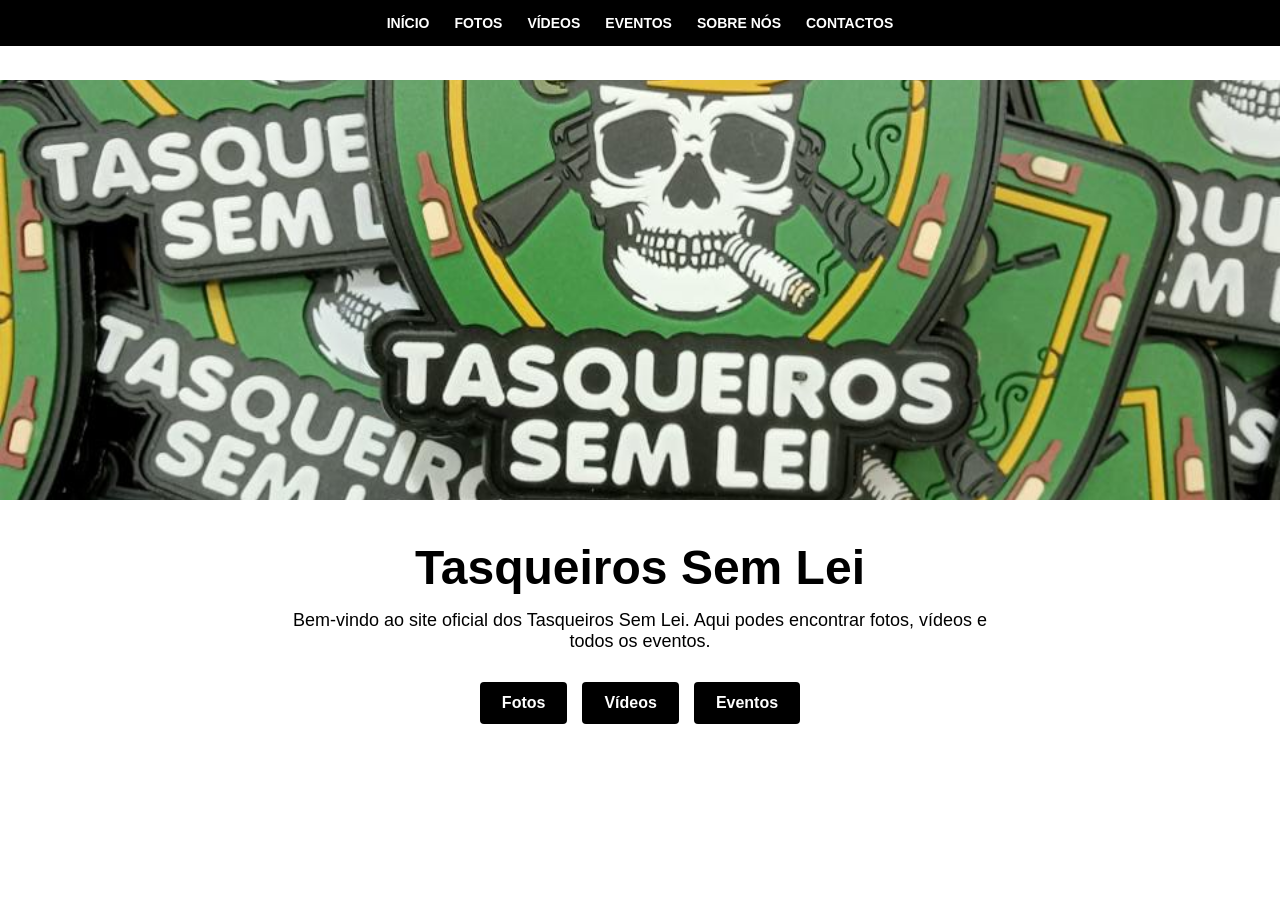
<file: index.html>
<!DOCTYPE html>
<html lang="pt">
<head>
  <meta charset="UTF-8">
  <title>Tasqueiros Sem Lei</title>
  <meta name="viewport" content="width=device-width, initial-scale=1.0">
  <link rel="stylesheet" href="css/style.css">
</head>
<body>

<header>
  <nav>
    <a href="index.html">Início</a>
    <a href="fotos.html">Fotos</a>
    <a href="videos.html">Vídeos</a>
    <a href="eventos.html">Eventos</a>
    <a href="sobre.html">Sobre Nós</a>
    <a href="contactos.html">Contactos</a>
  </nav>
</header>

<div class="page-content">

  <!-- BANNER -->
  <div class="banner">
    <img src="images/banner.jpg" alt="Tasqueiros Sem Lei">
  </div>

  <!-- CONTEÚDO HOME -->
  <section class="home">
    <h1>Tasqueiros Sem Lei</h1>
    <p>
      Bem-vindo ao site oficial dos Tasqueiros Sem Lei.
      Aqui podes encontrar fotos, vídeos e todos os eventos.
    </p>

    <div class="buttons">
      <a href="fotos.html">Fotos</a>
      <a href="videos.html">Vídeos</a>
      <a href="eventos.html">Eventos</a>
    </div>
  </section>

</div>

</body>
</html>
</file>
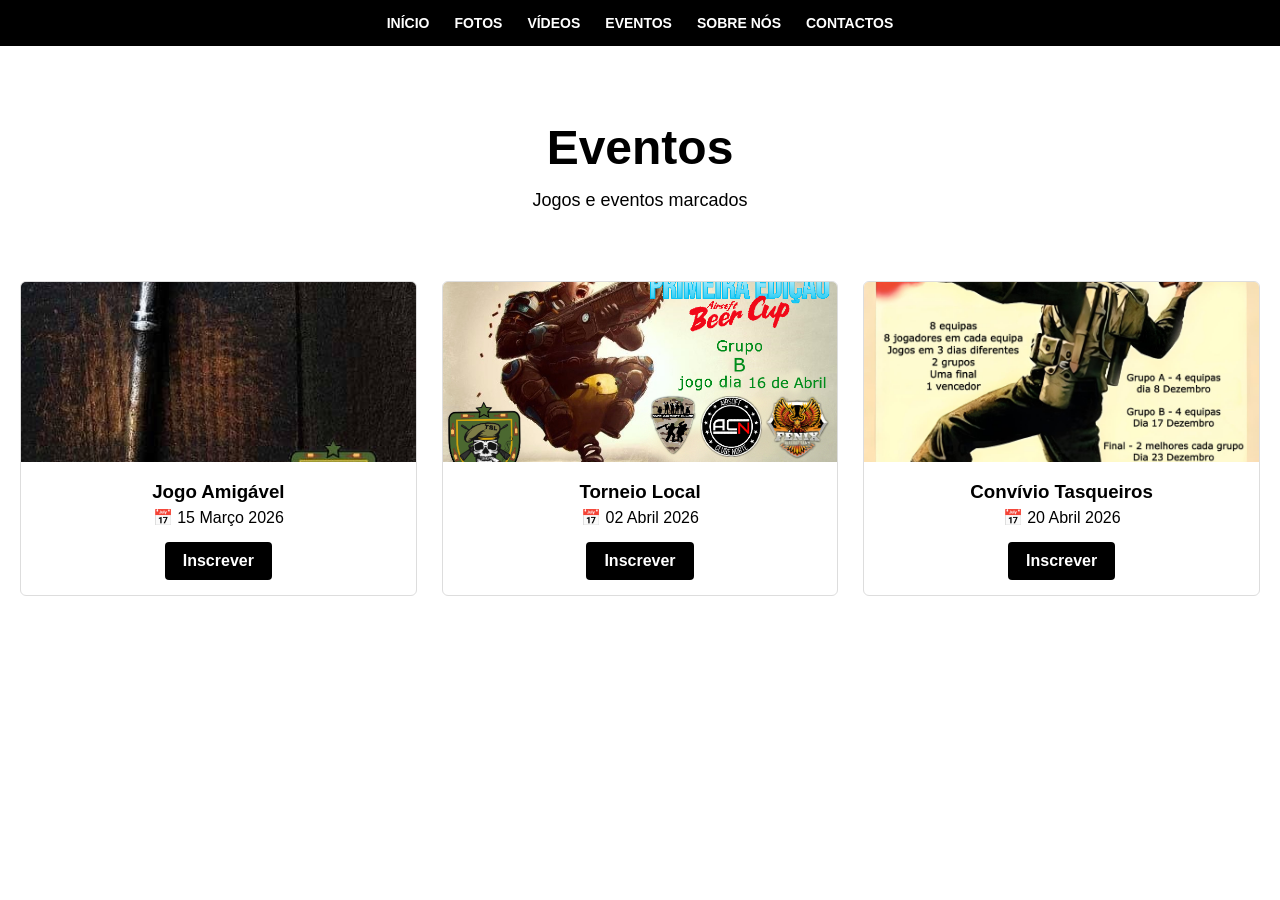
<file: eventos.html>
<!DOCTYPE html>
<html lang="pt">
<head>
  <meta charset="UTF-8">
  <title>Eventos | Tasqueiros Sem Lei</title>
  <meta name="viewport" content="width=device-width, initial-scale=1.0">
  <link rel="stylesheet" href="css/style.css">
</head>
<body>

<header>
  <nav>
    <a href="index.html">Início</a>
    <a href="fotos.html">Fotos</a>
    <a href="videos.html">Vídeos</a>
    <a href="eventos.html">Eventos</a>
    <a href="sobre.html">Sobre Nós</a>
    <a href="contactos.html">Contactos</a>
  </nav>
</header>

<div class="page-content">

  <section class="home">
    <h1>Eventos</h1>
    <p>Jogos e eventos marcados</p>
  </section>

  <section class="events">

    <!-- EVENTO 1 -->
    <div class="event-card">
      <img src="images/evento1.jpg" alt="Evento 1">
      <h3>Jogo Amigável</h3>
      <p>📅 15 Março 2026</p>
      <a href="inscricao.html" class="btn-event">Inscrever</a>
    </div>

    <!-- EVENTO 2 -->
    <div class="event-card">
      <img src="images/evento2.jpg" alt="Evento 2">
      <h3>Torneio Local</h3>
      <p>📅 02 Abril 2026</p>
      <a href="inscricao.html" class="btn-event">Inscrever</a>
    </div>

    <!-- EVENTO 3 -->
    <div class="event-card">
      <img src="images/evento3.jpg" alt="Evento 3">
      <h3>Convívio Tasqueiros</h3>
      <p>📅 20 Abril 2026</p>
      <a href="inscricao.html" class="btn-event">Inscrever</a>
    </div>

  </section>

</div>

</body>
</html>
</file>
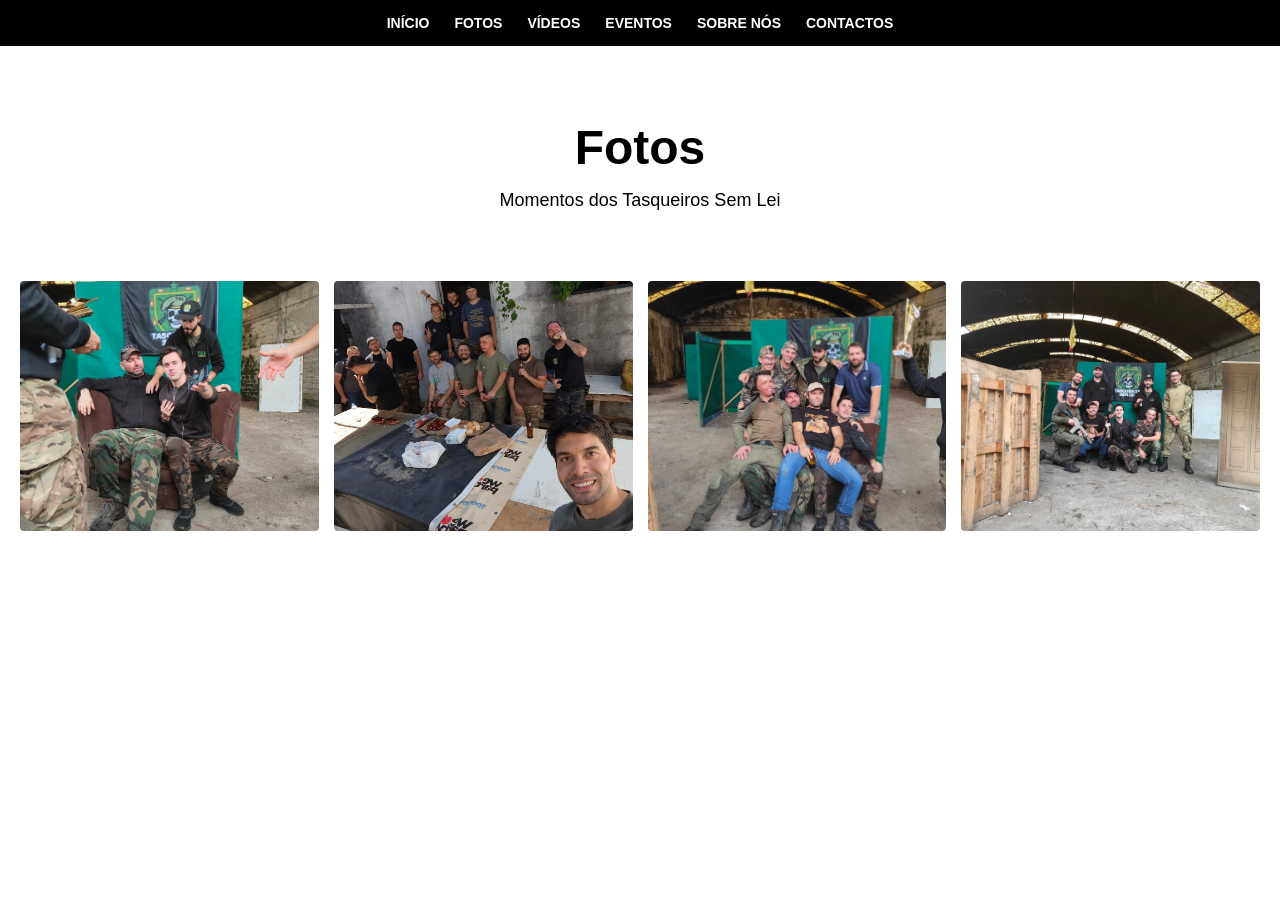
<file: fotos.html>
<!DOCTYPE html>
<html lang="pt">
<head>
  <meta charset="UTF-8">
  <title>Fotos | Tasqueiros Sem Lei</title>
  <meta name="viewport" content="width=device-width, initial-scale=1.0">
  <link rel="stylesheet" href="css/style.css">
</head>
<body>

<header>
  <nav>
    <a href="index.html">Início</a>
    <a href="fotos.html">Fotos</a>
    <a href="videos.html">Vídeos</a>
    <a href="eventos.html">Eventos</a>
    <a href="sobre.html">Sobre Nós</a>
    <a href="contactos.html">Contactos</a>
  </nav>
</header>

<div class="page-content">

  <section class="home">
    <h1>Fotos</h1>
    <p>Momentos dos Tasqueiros Sem Lei</p>
  </section>

  <section class="gallery">
    <img src="images/foto1.jpg" alt="Foto 1">
    <img src="images/foto2.jpg" alt="Foto 2">
    <img src="images/foto3.jpg" alt="Foto 3">
    <img src="images/foto4.jpg" alt="Foto 4">
  </section>

</div>

</body>
</html>
</file>
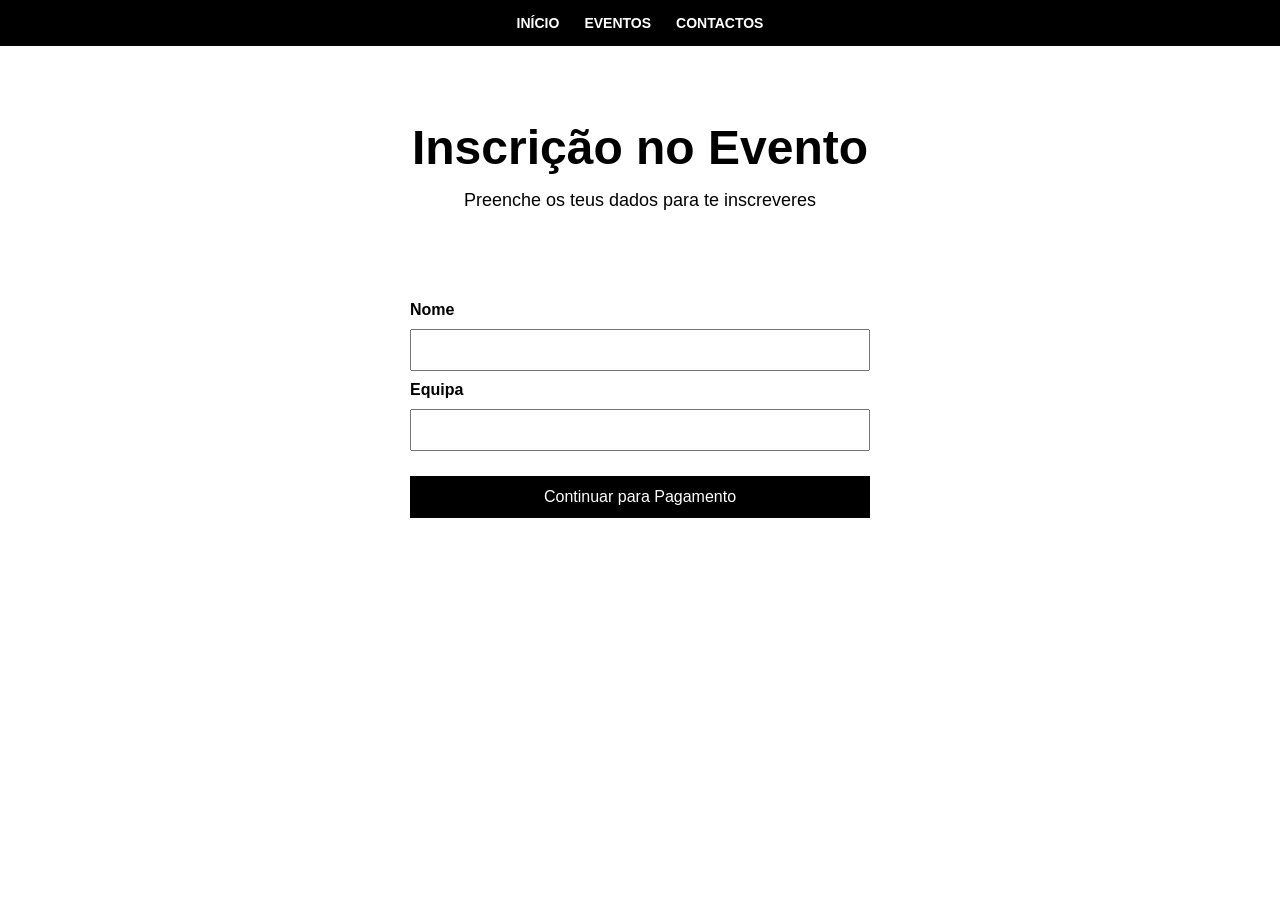
<file: inscricao.html>
<!DOCTYPE html>
<html lang="pt">
<head>
  <meta charset="UTF-8">
  <title>Inscrição | Tasqueiros Sem Lei</title>
  <meta name="viewport" content="width=device-width, initial-scale=1.0">
  <link rel="stylesheet" href="css/style.css">
</head>
<body>

<header>
  <nav>
    <a href="index.html">Início</a>
    <a href="eventos.html">Eventos</a>
    <a href="contactos.html">Contactos</a>
  </nav>
</header>

<div class="page-content">

  <section class="home">
    <h1>Inscrição no Evento</h1>
    <p>Preenche os teus dados para te inscreveres</p>
  </section>

  <section class="form-container">
<form action="pagamento.html" method="GET">

  <label>Nome</label>
  <input type="text" name="nome" required>

  <label>Equipa</label>
  <input type="text" name="equipa" required>

  <button type="submit">Continuar para Pagamento</button>

</form>
  </section>

</div>

</body>
</html>
</file>
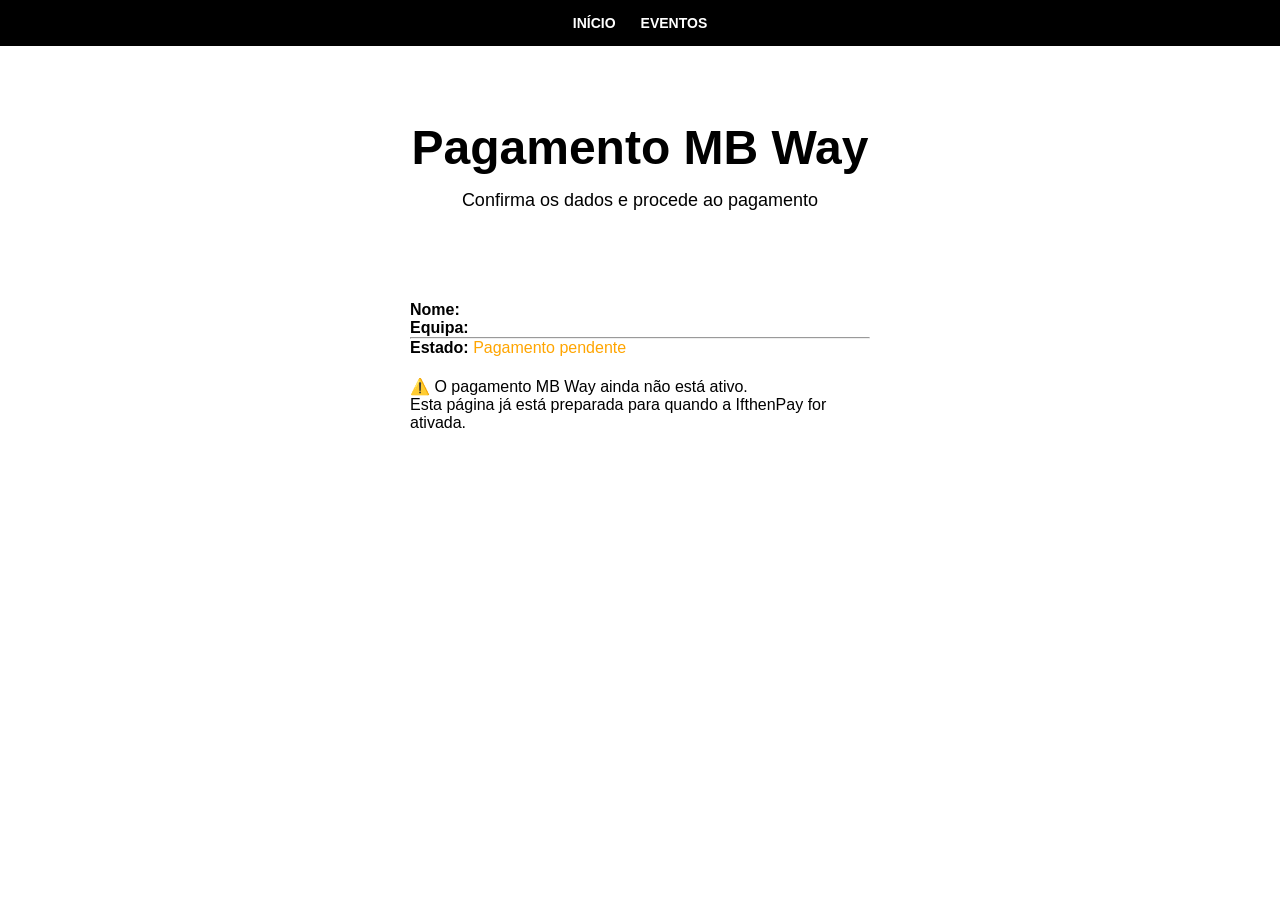
<file: pagamento.html>
<!DOCTYPE html>
<html lang="pt">
<head>
  <meta charset="UTF-8">
  <title>Pagamento | Tasqueiros Sem Lei</title>
  <meta name="viewport" content="width=device-width, initial-scale=1.0">
  <link rel="stylesheet" href="css/style.css">
</head>
<body>

<header>
  <nav>
    <a href="index.html">Início</a>
    <a href="eventos.html">Eventos</a>
  </nav>
</header>

<div class="page-content">

  <section class="home">
    <h1>Pagamento MB Way</h1>
    <p>Confirma os dados e procede ao pagamento</p>
  </section>

  <section class="form-container">
    <p><strong>Nome:</strong> <span id="nome"></span></p>
    <p><strong>Equipa:</strong> <span id="equipa"></span></p>

    <hr>

    <p><strong>Estado:</strong> <span style="color:orange;">Pagamento pendente</span></p>

    <p style="margin-top:20px;">
      ⚠️ O pagamento MB Way ainda não está ativo.<br>
      Esta página já está preparada para quando a IfthenPay for ativada.
    </p>
  </section>

</div>

<script>
  const params = new URLSearchParams(window.location.search);
  document.getElementById("nome").textContent = params.get("nome");
  document.getElementById("equipa").textContent = params.get("equipa");
</script>

</body>
</html>
</file>
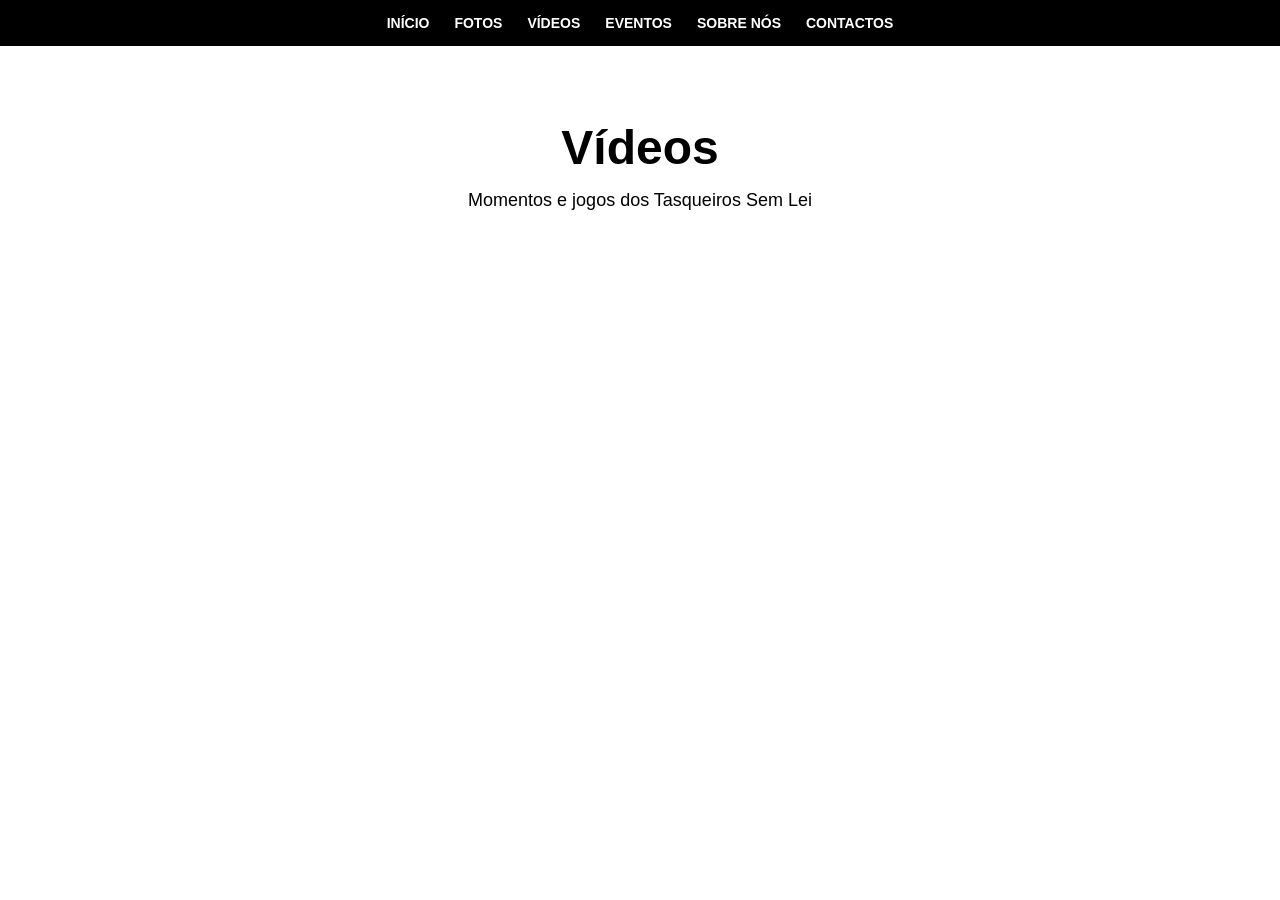
<file: videos.html>
<!DOCTYPE html>
<html lang="pt">
<head>
  <meta charset="UTF-8">
  <title>Vídeos | Tasqueiros Sem Lei</title>
  <meta name="viewport" content="width=device-width, initial-scale=1.0">
  <link rel="stylesheet" href="css/style.css">
</head>
<body>

<header>
  <nav>
    <a href="index.html">Início</a>
    <a href="fotos.html">Fotos</a>
    <a href="videos.html">Vídeos</a>
    <a href="eventos.html">Eventos</a>
    <a href="sobre.html">Sobre Nós</a>
    <a href="contactos.html">Contactos</a>
  </nav>
</header>

<div class="page-content">

  <section class="home">
    <h1>Vídeos</h1>
    <p>Momentos e jogos dos Tasqueiros Sem Lei</p>
  </section>

  <section class="gallery videos">
    <iframe src="https://www.youtube.com/embed/VIDEO_ID_1" allowfullscreen></iframe>
    <iframe src="https://www.youtube.com/embed/VIDEO_ID_2" allowfullscreen></iframe>
    <iframe src="https://www.youtube.com/embed/VIDEO_ID_3" allowfullscreen></iframe>
  </section>

</div>

</body>
</html>
</file>
<file: css/style.css>
/* RESET */
* {
  margin: 0;
  padding: 0;
  box-sizing: border-box;
}

/* GERAL */
body {
  font-family: Arial, Helvetica, sans-serif;
  background-color: #ffffff;
  color: #000000;
}

/* MENU */
header {
  position: fixed;
  top: 0;
  width: 100%;
  background-color: #000;
  z-index: 1000;
}

nav {
  display: flex;
  justify-content: center;
  gap: 25px;
  padding: 15px 0;
}

nav a {
  color: #fff;
  text-decoration: none;
  font-weight: bold;
  text-transform: uppercase;
  font-size: 14px;
}

nav a:hover {
  color: #ffcc00;
}

/* PARA COMPENSAR O MENU FIXO */
.page-content {
  padding-top: 80px;
}

/* BANNER */
.banner {
  width: 100%;
  height: 420px;
}

.banner img {
  width: 100%;
  height: 100%;
  object-fit: cover;
}

/* HOME TEXTO */
.home {
  text-align: center;
  padding: 40px 20px;
}

.home h1 {
  font-size: 48px;
  margin-bottom: 15px;
}

.home p {
  font-size: 18px;
  max-width: 700px;
  margin: 0 auto 30px;
}

/* BOTÕES */
.buttons {
  display: flex;
  justify-content: center;
  gap: 15px;
}

.buttons a {
  background-color: #000;
  color: #fff;
  padding: 12px 22px;
  text-decoration: none;
  border-radius: 4px;
  font-weight: bold;
}

.buttons a:hover {
  background-color: #333;
}

/* RESPONSIVO */
@media (max-width: 768px) {
  .home h1 {
    font-size: 32px;
  }

  nav {
    flex-wrap: wrap;
  }
}
/* GALERIA DE FOTOS */
.gallery {
  display: grid;
  grid-template-columns: repeat(auto-fit, minmax(250px, 1fr));
  gap: 15px;
  padding: 0 20px 40px;
}

.gallery img {
  width: 100%;
  height: 250px;
  object-fit: cover;
  border-radius: 4px;
}
/* GALERIA DE VÍDEOS */
.gallery.videos {
  display: grid;
  grid-template-columns: repeat(auto-fit, minmax(300px, 1fr));
  gap: 20px;
  padding: 0 20px 40px;
}

.gallery.videos iframe {
  width: 100%;
  height: 200px;
  border: none;
}
/* EVENTOS */
.events {
  display: grid;
  grid-template-columns: repeat(auto-fit, minmax(260px, 1fr));
  gap: 25px;
  padding: 0 20px 40px;
}

.event-card {
  border: 1px solid #ddd;
  border-radius: 6px;
  overflow: hidden;
  text-align: center;
  background-color: #fff;
}

.event-card img {
  width: 100%;
  height: 180px;
  object-fit: cover;
}

.event-card h3 {
  margin: 15px 0 5px;
}

.event-card p {
  margin-bottom: 15px;
}

.btn-event {
  display: inline-block;
  margin-bottom: 15px;
  padding: 10px 18px;
  background-color: #000;
  color: #fff;
  text-decoration: none;
  border-radius: 4px;
  font-weight: bold;
}

.btn-event:hover {
  background-color: #333;
}
/* FORMULÁRIO */
.form-container {
  max-width: 500px;
  margin: 0 auto 50px;
  padding: 20px;
}

form {
  display: flex;
  flex-direction: column;
  gap: 10px;
}

label {
  font-weight: bold;
}

input {
  padding: 10px;
  font-size: 16px;
}

button {
  margin-top: 15px;
  padding: 12px;
  background-color: #000;
  color: #fff;
  border: none;
  cursor: pointer;
  font-size: 16px;
}

button:hover {
  background-color: #333;
}
/* SOBRE NÓS */
.about {
  max-width: 800px;
  margin: 0 auto 60px;
  padding: 40px 20px;
  text-align: center;
}

.about h1 {
  font-size: 42px;
  margin-bottom: 25px;
}

.about p {
  font-size: 18px;
  line-height: 1.7;
  margin-bottom: 20px;
}
/* MEMBROS */
.members {
  padding: 40px 20px 60px;
  text-align: center;
}

.members h2 {
  font-size: 36px;
  margin-bottom: 30px;
}

.members-grid {
  display: grid;
  grid-template-columns: repeat(auto-fit, minmax(180px, 1fr));
  gap: 25px;
  max-width: 900px;
  margin: 0 auto;
}

.member img {
  width: 100%;
  height: 200px;
  object-fit: cover;
  border-radius: 6px;
}

.member p {
  margin-top: 10px;
  font-weight: bold;
}
.social-icons {
  display: flex;
  justify-content: center;
  gap: 25px;
  margin-top: 30px;
}

.social-icons a {
  width: 36px;
  height: 36px;
  background-color: #000;
  border-radius: 50%;
  display: flex;
  align-items: center;
  justify-content: center;
}

.social-icons img {
  width: 18px;
  height: 18px;
}
</file>
